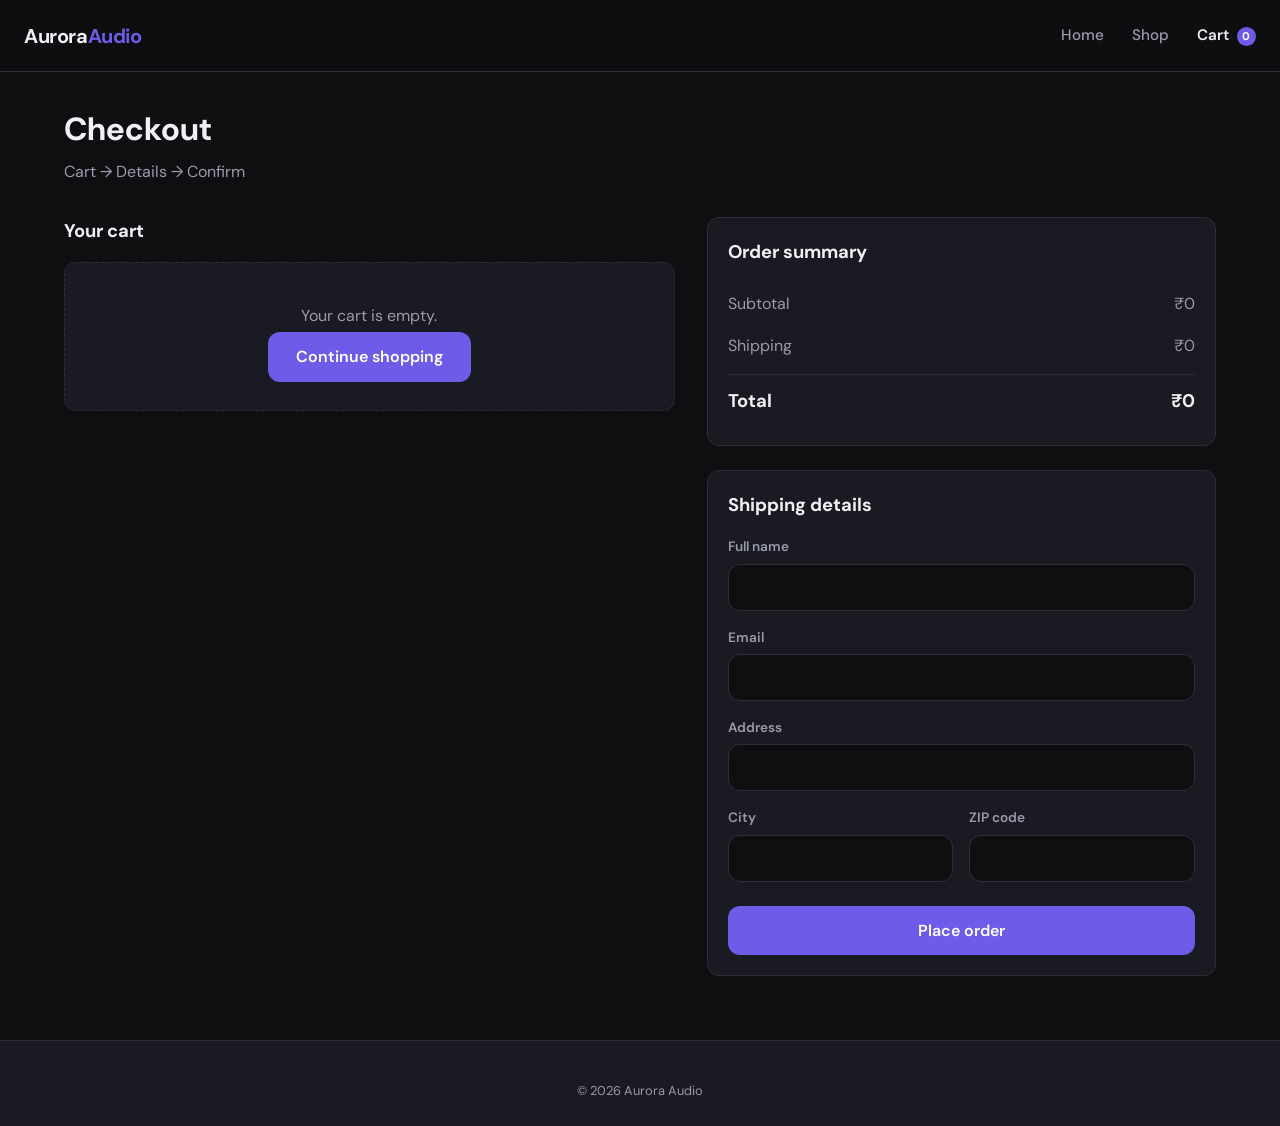
<file: checkout.html>
<!DOCTYPE html>
<html lang="en">
<head>
  <meta charset="UTF-8" />
  <meta name="viewport" content="width=device-width, initial-scale=1.0" />
  <meta name="description" content="Checkout — Aurora Audio" />
  <title>Checkout | Aurora Audio</title>
  <link rel="stylesheet" href="styles.css" />
  <link rel="preconnect" href="https://fonts.googleapis.com" />
  <link rel="preconnect" href="https://fonts.gstatic.com" crossorigin />
  <link href="https://fonts.googleapis.com/css2?family=DM+Sans:ital,opsz,wght@0,9..40,400;0,9..40,500;0,9..40,600;0,9..40,700&display=swap" rel="stylesheet" />
</head>
<body data-page="checkout">
  <header class="site-header">
    <a href="index.html" class="logo">Aurora<span>Audio</span></a>
    <nav class="main-nav" aria-label="Main navigation">
      <a href="index.html">Home</a>
      <a href="index.html#shop">Shop</a>
      <a href="checkout.html" class="active nav-cart">
        Cart
        <span class="header-cart-count" id="header-cart-count" hidden>0</span>
      </a>
    </nav>
    <button class="menu-toggle" aria-label="Open menu" aria-expanded="false">
      <span></span><span></span><span></span>
    </button>
  </header>

  <main class="checkout-page">
    <h1>Checkout</h1>
    <p class="checkout-steps">Cart → Details → Confirm</p>

    <div class="checkout-layout">
      <section class="checkout-cart" aria-labelledby="cart-heading">
        <h2 id="cart-heading">Your cart</h2>
        <div id="cart-empty" class="cart-empty" hidden>
          <p>Your cart is empty.</p>
          <a href="index.html#shop" class="btn btn-primary">Continue shopping</a>
        </div>
        <ul class="cart-items" id="cart-items"></ul>
      </section>

      <aside class="checkout-sidebar">
        <div class="order-summary">
          <h2>Order summary</h2>
          <div class="summary-row">
            <span>Subtotal</span>
            <span id="summary-subtotal">$0.00</span>
          </div>
          <div class="summary-row">
            <span>Shipping</span>
            <span id="summary-shipping">$0.00</span>
          </div>
          <div class="summary-row summary-total">
            <span>Total</span>
            <span id="summary-total">$0.00</span>
          </div>
        </div>

        <form class="checkout-form" id="checkout-form">
          <h2>Shipping details</h2>
          <div class="form-row">
            <label for="full-name">Full name</label>
            <input type="text" id="full-name" name="fullName" required autocomplete="name" />
          </div>
          <div class="form-row">
            <label for="email">Email</label>
            <input type="email" id="checkout-email" name="email" required autocomplete="email" />
          </div>
          <div class="form-row">
            <label for="address">Address</label>
            <input type="text" id="address" name="address" required autocomplete="street-address" />
          </div>
          <div class="form-row two-col">
            <div>
              <label for="city">City</label>
              <input type="text" id="city" name="city" required />
            </div>
            <div>
              <label for="zip">ZIP code</label>
              <input type="text" id="zip" name="zip" required pattern="[0-9A-Za-z\s-]{3,12}" />
            </div>
          </div>
          <button type="submit" class="btn btn-primary btn-block" id="place-order" disabled>
            Place order
          </button>
        </form>
      </aside>
    </div>

    <section id="order-success" class="order-success" hidden>
      <div class="success-card">
        <span class="success-icon" aria-hidden="true">✓</span>
        <h2>Order placed!</h2>
        <p id="success-message">Thank you for your purchase.</p>
        <a href="index.html" class="btn btn-primary">Back to home</a>
      </div>
    </section>
  </main>

  <footer class="site-footer">
    <p class="copyright">© 2026 Aurora Audio</p>
  </footer>

  <div id="toast" class="toast" role="status" aria-live="polite" hidden></div>

  <script src="js/products.js"></script>
  <script src="js/cart.js"></script>
  <script src="js/common.js"></script>
  <script src="js/checkout-page.js"></script>
</body>
</html>
</file>
<file: styles.css>
/* ===== Variables & reset ===== */
:root {
  --color-bg: #0f0f12;
  --color-surface: #1a1a22;
  --color-surface-2: #24242f;
  --color-text: #f0f0f5;
  --color-muted: #9a9aad;
  --color-accent: #6c5ce7;
  --color-accent-hover: #7f70f0;
  --color-success: #00b894;
  --color-border: #2e2e3a;
  --font: "DM Sans", system-ui, sans-serif;
  --radius: 12px;
  --radius-lg: 20px;
  --shadow: 0 8px 32px rgba(0, 0, 0, 0.35);
  --header-h: 72px;
  --max-width: 1200px;
}

*,
*::before,
*::after {
  box-sizing: border-box;
  margin: 0;
  padding: 0;
}

html {
  scroll-behavior: smooth;
}

body {
  font-family: var(--font);
  background: var(--color-bg);
  color: var(--color-text);
  line-height: 1.6;
  min-height: 100vh;
}

img {
  max-width: 100%;
  height: auto;
  display: block;
}

a {
  color: var(--color-accent);
  text-decoration: none;
  transition: color 0.2s;
}

a:hover {
  color: var(--color-accent-hover);
}

.visually-hidden {
  position: absolute;
  width: 1px;
  height: 1px;
  padding: 0;
  margin: -1px;
  overflow: hidden;
  clip: rect(0, 0, 0, 0);
  border: 0;
}

/* ===== Header ===== */
.site-header {
  position: sticky;
  top: 0;
  z-index: 100;
  display: flex;
  align-items: center;
  justify-content: space-between;
  padding: 1rem 1.5rem;
  background: rgba(15, 15, 18, 0.9);
  backdrop-filter: blur(12px);
  border-bottom: 1px solid var(--color-border);
  height: var(--header-h);
}

.logo {
  font-size: 1.25rem;
  font-weight: 700;
  color: var(--color-text);
  letter-spacing: -0.02em;
}

.logo span {
  color: var(--color-accent);
}

.main-nav {
  display: flex;
  gap: 1.75rem;
  align-items: center;
}

.main-nav a {
  color: var(--color-muted);
  font-size: 0.95rem;
  font-weight: 500;
}

.main-nav a:hover,
.main-nav a.active,
.main-nav a.nav-cta {
  color: var(--color-text);
}

.main-nav a.active {
  font-weight: 600;
}

.nav-cart,
.header-cart-count {
  position: relative;
}

.header-cart-count {
  display: inline-flex;
  align-items: center;
  justify-content: center;
  min-width: 1.2rem;
  height: 1.2rem;
  padding: 0 0.3rem;
  margin-left: 0.25rem;
  font-size: 0.7rem;
  font-weight: 700;
  background: var(--color-accent);
  color: #fff;
  border-radius: 999px;
  vertical-align: middle;
}

.main-nav .nav-cta {
  padding: 0.5rem 1rem;
  background: var(--color-surface-2);
  border-radius: var(--radius);
  border: 1px solid var(--color-border);
}

.menu-toggle {
  display: none;
  flex-direction: column;
  gap: 5px;
  background: none;
  border: none;
  cursor: pointer;
  padding: 4px;
}

.menu-toggle span {
  display: block;
  width: 24px;
  height: 2px;
  background: var(--color-text);
  border-radius: 2px;
  transition: transform 0.2s, opacity 0.2s;
}

/* ===== Home hero ===== */
.home-hero {
  max-width: var(--max-width);
  margin: 0 auto;
  padding: 4rem 1.5rem 3rem;
  text-align: center;
}

.hero-eyebrow {
  font-size: 0.85rem;
  font-weight: 600;
  color: var(--color-success);
  text-transform: uppercase;
  letter-spacing: 0.08em;
  margin-bottom: 1rem;
}

.home-hero h1 {
  font-size: clamp(2rem, 5vw, 3rem);
  font-weight: 700;
  letter-spacing: -0.03em;
  line-height: 1.15;
  margin-bottom: 1rem;
}

.hero-lead {
  color: var(--color-muted);
  font-size: 1.15rem;
  max-width: 52ch;
  margin: 0 auto 2rem;
}

/* ===== Shop grid ===== */
.shop-section {
  max-width: var(--max-width);
  margin: 0 auto;
  padding: 2rem 1.5rem 4rem;
}

.section-head {
  margin-bottom: 2rem;
}

.section-head h2 {
  font-size: 1.75rem;
  margin-bottom: 0.35rem;
}

.section-head p {
  color: var(--color-muted);
}

.product-grid {
  display: grid;
  grid-template-columns: repeat(3, 1fr);
  gap: 1.5rem;
}

.product-card {
  background: var(--color-surface);
  border: 1px solid var(--color-border);
  border-radius: var(--radius-lg);
  overflow: hidden;
  display: flex;
  flex-direction: column;
  transition: transform 0.2s, box-shadow 0.2s;
}

.product-card:hover {
  transform: translateY(-4px);
  box-shadow: var(--shadow);
}

.card-image-link {
  position: relative;
  display: block;
  aspect-ratio: 1;
  overflow: hidden;
}

.card-image-link img {
  width: 100%;
  height: 100%;
  object-fit: cover;
}

.card-badge {
  position: absolute;
  top: 0.75rem;
  left: 0.75rem;
  font-size: 0.7rem;
  font-weight: 600;
  background: rgba(15, 15, 18, 0.85);
  color: var(--color-success);
  padding: 0.3rem 0.6rem;
  border-radius: 999px;
}

.card-body {
  padding: 1.25rem;
  display: flex;
  flex-direction: column;
  flex: 1;
}

.card-category {
  font-size: 0.75rem;
  font-weight: 600;
  text-transform: uppercase;
  letter-spacing: 0.06em;
  color: var(--color-muted);
  margin-bottom: 0.35rem;
}

.product-card h3 {
  font-size: 1.05rem;
  margin-bottom: 0.4rem;
  line-height: 1.3;
}

.product-card h3 a {
  color: var(--color-text);
}

.product-card h3 a:hover {
  color: var(--color-accent);
}

.card-rating {
  display: flex;
  align-items: center;
  gap: 0.4rem;
  margin-bottom: 0.4rem;
  font-size: 0.82rem;
}

.card-rating .stars {
  color: #fdcb6e;
  letter-spacing: 1px;
}

.card-rating-text {
  color: var(--color-muted);
}

.card-desc {
  font-size: 0.88rem;
  color: var(--color-muted);
  margin-bottom: 0.75rem;
  flex: 1;
}

.card-price {
  display: flex;
  align-items: baseline;
  gap: 0.5rem;
  margin-bottom: 1rem;
}

.card-price .price {
  font-size: 1.2rem;
  font-weight: 700;
}

.card-qty-row {
  display: flex;
  flex-wrap: wrap;
  gap: 0.6rem;
  align-items: center;
  margin-bottom: 0.75rem;
}

.quantity-control--sm button,
.quantity-control--sm input {
  height: 36px;
}

.quantity-control--sm button {
  width: 36px;
  font-size: 1.1rem;
}

.quantity-control--sm input {
  width: 44px;
  font-size: 0.9rem;
}

.btn-sm {
  padding: 0.55rem 1rem;
  font-size: 0.88rem;
  flex: 1;
  min-width: 100px;
}

.card-view-link {
  font-size: 0.88rem;
  font-weight: 500;
}

.product-category {
  font-size: 0.8rem;
  font-weight: 600;
  text-transform: uppercase;
  letter-spacing: 0.06em;
  color: var(--color-muted);
  margin-bottom: 0.5rem;
}

.loading-msg,
.error-msg {
  text-align: center;
  padding: 4rem 1.5rem;
  color: var(--color-muted);
}

.error-msg a {
  font-weight: 600;
}

/* ===== Checkout ===== */
.checkout-page {
  max-width: var(--max-width);
  margin: 0 auto;
  padding: 2rem 1.5rem 4rem;
}

.checkout-page > h1 {
  font-size: 2rem;
  margin-bottom: 0.25rem;
}

.checkout-steps {
  color: var(--color-muted);
  margin-bottom: 2rem;
}

.checkout-layout {
  display: grid;
  grid-template-columns: 1.2fr 1fr;
  gap: 2rem;
  align-items: start;
}

.checkout-cart h2,
.checkout-sidebar h2 {
  font-size: 1.15rem;
  margin-bottom: 1rem;
}

.cart-empty {
  background: var(--color-surface);
  border: 1px dashed var(--color-border);
  border-radius: var(--radius);
  padding: 2.5rem;
  text-align: center;
}

.cart-empty p {
  color: var(--color-muted);
  margin-bottom: 1rem;
}

.cart-items {
  list-style: none;
  display: flex;
  flex-direction: column;
  gap: 1rem;
}

.cart-line {
  display: grid;
  grid-template-columns: 80px 1fr auto;
  gap: 1rem;
  align-items: start;
  background: var(--color-surface);
  border: 1px solid var(--color-border);
  border-radius: var(--radius);
  padding: 1rem;
}

.cart-line-img {
  width: 80px;
  height: 80px;
  object-fit: cover;
  border-radius: var(--radius);
}

.cart-line-name {
  font-weight: 600;
  color: var(--color-text);
  display: block;
  margin-bottom: 0.25rem;
}

.cart-line-name:hover {
  color: var(--color-accent);
}

.cart-line-meta {
  font-size: 0.85rem;
  color: var(--color-muted);
  display: block;
  margin-bottom: 0.6rem;
}

.cart-line-actions {
  display: flex;
  flex-wrap: wrap;
  align-items: center;
  gap: 0.75rem;
}

.cart-line-total {
  font-weight: 700;
  font-size: 1.05rem;
  white-space: nowrap;
}

.btn-text {
  background: none;
  border: none;
  color: var(--color-muted);
  font-family: inherit;
  font-size: 0.85rem;
  cursor: pointer;
  text-decoration: underline;
  padding: 0;
}

.btn-text:hover {
  color: #ff6b6b;
}

.checkout-sidebar {
  position: sticky;
  top: calc(var(--header-h) + 1rem);
}

.order-summary {
  background: var(--color-surface);
  border: 1px solid var(--color-border);
  border-radius: var(--radius);
  padding: 1.25rem;
  margin-bottom: 1.5rem;
}

.summary-row {
  display: flex;
  justify-content: space-between;
  padding: 0.5rem 0;
  color: var(--color-muted);
}

.summary-total {
  border-top: 1px solid var(--color-border);
  margin-top: 0.5rem;
  padding-top: 0.75rem;
  font-size: 1.15rem;
  font-weight: 700;
  color: var(--color-text);
}

.checkout-form {
  background: var(--color-surface);
  border: 1px solid var(--color-border);
  border-radius: var(--radius);
  padding: 1.25rem;
}

.checkout-form h2 {
  margin-bottom: 1rem;
}

.form-row {
  margin-bottom: 1rem;
}

.form-row label {
  display: block;
  font-size: 0.85rem;
  font-weight: 600;
  color: var(--color-muted);
  margin-bottom: 0.35rem;
}

.form-row input {
  width: 100%;
  padding: 0.75rem 1rem;
  border: 1px solid var(--color-border);
  border-radius: var(--radius);
  background: var(--color-bg);
  color: var(--color-text);
  font-family: inherit;
  font-size: 1rem;
}

.form-row input:focus {
  outline: none;
  border-color: var(--color-accent);
}

.form-row.two-col {
  display: grid;
  grid-template-columns: 1fr 1fr;
  gap: 1rem;
}

.btn-block {
  width: 100%;
  margin-top: 0.5rem;
}

.order-success {
  padding: 3rem 1.5rem;
}

.success-card {
  max-width: 420px;
  margin: 0 auto;
  text-align: center;
  background: var(--color-surface);
  border: 1px solid var(--color-border);
  border-radius: var(--radius-lg);
  padding: 2.5rem 2rem;
}

.success-icon {
  display: inline-flex;
  align-items: center;
  justify-content: center;
  width: 56px;
  height: 56px;
  background: rgba(0, 184, 148, 0.15);
  color: var(--color-success);
  font-size: 1.5rem;
  font-weight: 700;
  border-radius: 50%;
  margin-bottom: 1rem;
}

.success-card h2 {
  margin-bottom: 0.5rem;
}

.success-card p {
  color: var(--color-muted);
  margin-bottom: 1.5rem;
}

/* ===== Product hero ===== */
.product-hero {
  display: grid;
  grid-template-columns: 1fr 1fr;
  gap: 3rem;
  max-width: var(--max-width);
  margin: 0 auto;
  padding: 3rem 1.5rem 4rem;
  align-items: start;
}

.gallery {
  display: flex;
  flex-direction: column;
  gap: 1rem;
}

.main-image-wrap {
  background: var(--color-surface);
  border-radius: var(--radius-lg);
  overflow: hidden;
  border: 1px solid var(--color-border);
  box-shadow: var(--shadow);
  aspect-ratio: 1;
}

.main-image-wrap img {
  width: 100%;
  height: 100%;
  object-fit: cover;
  transition: opacity 0.3s ease;
}

.main-image-wrap img.fade {
  opacity: 0.4;
}

.thumbnails {
  display: flex;
  gap: 0.75rem;
  flex-wrap: wrap;
}

.thumb {
  flex: 0 0 72px;
  width: 72px;
  height: 72px;
  padding: 0;
  border: 2px solid transparent;
  border-radius: var(--radius);
  overflow: hidden;
  cursor: pointer;
  background: var(--color-surface);
  transition: border-color 0.2s, transform 0.15s;
}

.thumb:hover {
  transform: scale(1.04);
}

.thumb.active {
  border-color: var(--color-accent);
}

.thumb img {
  width: 100%;
  height: 100%;
  object-fit: cover;
}

/* ===== Product info ===== */
.product-info {
  padding-top: 0.5rem;
}

.badge {
  display: inline-block;
  font-size: 0.8rem;
  font-weight: 600;
  color: var(--color-success);
  background: rgba(0, 184, 148, 0.12);
  padding: 0.35rem 0.75rem;
  border-radius: 999px;
  margin-bottom: 1rem;
}

.product-name {
  font-size: clamp(1.75rem, 4vw, 2.5rem);
  font-weight: 700;
  letter-spacing: -0.03em;
  line-height: 1.2;
  margin-bottom: 1rem;
}

.product-rating-block {
  display: flex;
  flex-wrap: wrap;
  align-items: center;
  gap: 0.5rem 0.75rem;
  margin-bottom: 1rem;
}

.product-rating-block .stars,
.stars {
  color: #fdcb6e;
  letter-spacing: 2px;
}

.stars--lg {
  font-size: 1.1rem;
}

.rating-value {
  font-size: 1rem;
}

.rating-count {
  font-size: 0.9rem;
  color: var(--color-muted);
}

.product-description {
  color: var(--color-muted);
  font-size: 1.05rem;
  margin-bottom: 1.5rem;
  max-width: 42ch;
}

.product-page-main {
  max-width: var(--max-width);
  margin: 0 auto;
}

.product-details-section,
.product-reviews-section {
  padding: 0 1.5rem 3rem;
  max-width: var(--max-width);
  margin: 0 auto;
}

.product-details-section {
  border-top: 1px solid var(--color-border);
  padding-top: 2.5rem;
}

.product-details-section h2,
.product-reviews-section h2 {
  font-size: 1.5rem;
  margin-bottom: 1rem;
}

.product-details-section h3 {
  font-size: 1.1rem;
  margin: 1.5rem 0 0.75rem;
  color: var(--color-muted);
}

.product-long-desc {
  color: var(--color-muted);
  font-size: 1.05rem;
  line-height: 1.7;
  max-width: 72ch;
}

.product-features {
  list-style: none;
  display: grid;
  gap: 0.6rem;
  max-width: 56ch;
}

.product-features li {
  padding-left: 1.5rem;
  position: relative;
  color: var(--color-text);
}

.product-features li::before {
  content: "✓";
  position: absolute;
  left: 0;
  color: var(--color-success);
  font-weight: 700;
}

.product-reviews-section {
  padding-bottom: 4rem;
}

.product-reviews-head {
  display: flex;
  flex-wrap: wrap;
  align-items: baseline;
  justify-content: space-between;
  gap: 1rem;
  margin-bottom: 1.5rem;
}

.product-reviews-summary {
  display: flex;
  align-items: center;
  gap: 0.75rem;
  color: var(--color-muted);
  font-size: 0.95rem;
}

.product-reviews-section .review-cards {
  grid-template-columns: repeat(auto-fill, minmax(280px, 1fr));
}

.price-block {
  display: flex;
  align-items: baseline;
  gap: 0.75rem;
  margin-bottom: 1.75rem;
}

.price {
  font-size: 2rem;
  font-weight: 700;
  color: var(--color-text);
}

.price-old {
  font-size: 1.1rem;
  color: var(--color-muted);
  text-decoration: line-through;
}

.color-picker {
  margin-bottom: 1.5rem;
}

.color-picker .label {
  display: block;
  font-size: 0.85rem;
  font-weight: 600;
  color: var(--color-muted);
  margin-bottom: 0.5rem;
  text-transform: uppercase;
  letter-spacing: 0.05em;
}

.colors {
  display: flex;
  gap: 0.6rem;
  margin-bottom: 0.4rem;
}

.color-swatch {
  width: 36px;
  height: 36px;
  border-radius: 50%;
  border: 2px solid var(--color-border);
  background: var(--swatch);
  cursor: pointer;
  transition: transform 0.15s, border-color 0.2s, box-shadow 0.2s;
}

.color-swatch:hover {
  transform: scale(1.08);
}

.color-swatch.active {
  border-color: var(--color-accent);
  box-shadow: 0 0 0 3px rgba(108, 92, 231, 0.35);
}

.color-name {
  font-size: 0.9rem;
  color: var(--color-muted);
}

.quantity-row {
  margin-bottom: 1.75rem;
}

.quantity-row label {
  display: block;
  font-size: 0.85rem;
  font-weight: 600;
  color: var(--color-muted);
  margin-bottom: 0.5rem;
  text-transform: uppercase;
  letter-spacing: 0.05em;
}

.quantity-control {
  display: inline-flex;
  align-items: center;
  background: var(--color-surface);
  border: 1px solid var(--color-border);
  border-radius: var(--radius);
  overflow: hidden;
}

.quantity-control button {
  width: 44px;
  height: 44px;
  border: none;
  background: var(--color-surface-2);
  color: var(--color-text);
  font-size: 1.25rem;
  cursor: pointer;
  transition: background 0.2s;
}

.quantity-control button:hover {
  background: var(--color-border);
}

.quantity-control input {
  width: 56px;
  height: 44px;
  border: none;
  background: transparent;
  color: var(--color-text);
  font-size: 1rem;
  font-family: inherit;
  text-align: center;
  -moz-appearance: textfield;
}

.quantity-control input::-webkit-outer-spin-button,
.quantity-control input::-webkit-inner-spin-button {
  -webkit-appearance: none;
  margin: 0;
}

.cta-group {
  display: flex;
  flex-wrap: wrap;
  gap: 1rem;
  margin-bottom: 1rem;
}

.btn {
  font-family: inherit;
  font-size: 1rem;
  font-weight: 600;
  padding: 0.9rem 1.75rem;
  border-radius: var(--radius);
  border: none;
  cursor: pointer;
  transition: background 0.2s, transform 0.15s, box-shadow 0.2s;
  position: relative;
}

.btn:active {
  transform: scale(0.98);
}

.btn-primary {
  background: var(--color-accent);
  color: #fff;
  flex: 1;
  min-width: 140px;
}

.btn-primary:hover {
  background: var(--color-accent-hover);
  box-shadow: 0 4px 20px rgba(108, 92, 231, 0.4);
}

.btn-secondary {
  background: var(--color-surface-2);
  color: var(--color-text);
  border: 1px solid var(--color-border);
  flex: 1;
  min-width: 140px;
}

.btn-secondary:hover {
  border-color: var(--color-accent);
  color: var(--color-accent);
}

.cart-count {
  display: inline-flex;
  align-items: center;
  justify-content: center;
  min-width: 1.25rem;
  height: 1.25rem;
  padding: 0 0.35rem;
  margin-left: 0.35rem;
  font-size: 0.75rem;
  background: var(--color-accent);
  color: #fff;
  border-radius: 999px;
}

.learn-more {
  font-size: 0.95rem;
  font-weight: 500;
}

/* ===== Features ===== */
.features {
  max-width: var(--max-width);
  margin: 0 auto;
  padding: 3rem 1.5rem;
  border-top: 1px solid var(--color-border);
}

.features h2 {
  font-size: 1.75rem;
  margin-bottom: 2rem;
  text-align: center;
}

.feature-grid {
  list-style: none;
  display: grid;
  grid-template-columns: repeat(4, 1fr);
  gap: 1.5rem;
}

.feature-grid li {
  background: var(--color-surface);
  padding: 1.5rem;
  border-radius: var(--radius);
  border: 1px solid var(--color-border);
  text-align: center;
}

.feature-icon {
  font-size: 2rem;
  display: block;
  margin-bottom: 0.75rem;
}

.feature-grid h3 {
  font-size: 1.1rem;
  margin-bottom: 0.5rem;
}

.feature-grid p {
  font-size: 0.9rem;
  color: var(--color-muted);
}

/* ===== Reviews ===== */
.reviews {
  max-width: var(--max-width);
  margin: 0 auto;
  padding: 3rem 1.5rem;
}

.reviews h2 {
  font-size: 1.75rem;
  margin-bottom: 0.5rem;
}

.reviews-summary {
  display: flex;
  align-items: center;
  gap: 0.75rem;
  color: var(--color-muted);
  margin-bottom: 2rem;
}

.stars {
  color: #fdcb6e;
  letter-spacing: 2px;
}

.review-cards {
  display: grid;
  grid-template-columns: repeat(3, 1fr);
  gap: 1.25rem;
}

.review-card {
  background: var(--color-surface);
  padding: 1.25rem 1.5rem;
  border-radius: var(--radius);
  border: 1px solid var(--color-border);
}

.review-header {
  display: flex;
  justify-content: space-between;
  align-items: center;
  margin-bottom: 0.75rem;
}

.reviewer {
  font-weight: 600;
}

.review-stars {
  color: #fdcb6e;
  font-size: 0.85rem;
}

.review-card p {
  font-size: 0.95rem;
  color: var(--color-muted);
  font-style: italic;
}

/* ===== Newsletter ===== */
.newsletter {
  padding: 3rem 1.5rem 4rem;
}

.newsletter-inner {
  max-width: 560px;
  margin: 0 auto;
  text-align: center;
  background: linear-gradient(135deg, var(--color-surface) 0%, var(--color-surface-2) 100%);
  padding: 2.5rem 2rem;
  border-radius: var(--radius-lg);
  border: 1px solid var(--color-border);
}

.newsletter h2 {
  font-size: 1.5rem;
  margin-bottom: 0.5rem;
}

.newsletter p {
  color: var(--color-muted);
  margin-bottom: 1.5rem;
}

.newsletter-form {
  display: flex;
  flex-wrap: wrap;
  gap: 0.75rem;
  justify-content: center;
}

.newsletter-form input {
  flex: 1;
  min-width: 200px;
  padding: 0.9rem 1rem;
  border: 1px solid var(--color-border);
  border-radius: var(--radius);
  background: var(--color-bg);
  color: var(--color-text);
  font-family: inherit;
  font-size: 1rem;
}

.newsletter-form input:focus {
  outline: none;
  border-color: var(--color-accent);
}

/* ===== Footer ===== */
.site-footer {
  border-top: 1px solid var(--color-border);
  padding: 2.5rem 1.5rem 1.5rem;
  background: var(--color-surface);
}

.footer-grid {
  max-width: var(--max-width);
  margin: 0 auto 2rem;
  display: grid;
  grid-template-columns: 2fr 1fr 1fr;
  gap: 2rem;
}

.footer-grid p {
  color: var(--color-muted);
  font-size: 0.9rem;
  margin-top: 0.5rem;
}

.footer-grid h3 {
  font-size: 0.85rem;
  text-transform: uppercase;
  letter-spacing: 0.06em;
  color: var(--color-muted);
  margin-bottom: 0.75rem;
}

.footer-grid ul {
  list-style: none;
}

.footer-grid li {
  margin-bottom: 0.4rem;
}

.footer-grid a {
  color: var(--color-text);
}

.social-links {
  display: flex;
  gap: 1rem;
}

.social-links a {
  color: var(--color-muted);
  transition: color 0.2s, transform 0.15s;
}

.social-links a:hover {
  color: var(--color-accent);
  transform: translateY(-2px);
}

.copyright {
  text-align: center;
  font-size: 0.8rem;
  color: var(--color-muted);
  max-width: var(--max-width);
  margin: 0 auto;
}

/* ===== Toast ===== */
.toast {
  position: fixed;
  bottom: 1.5rem;
  left: 50%;
  transform: translateX(-50%) translateY(100px);
  background: var(--color-surface-2);
  color: var(--color-text);
  padding: 0.9rem 1.5rem;
  border-radius: var(--radius);
  border: 1px solid var(--color-border);
  box-shadow: var(--shadow);
  font-weight: 500;
  z-index: 200;
  opacity: 0;
  transition: transform 0.35s ease, opacity 0.35s ease;
  pointer-events: none;
}

.toast.show {
  transform: translateX(-50%) translateY(0);
  opacity: 1;
}

.btn-secondary.pulse {
  animation: cart-pulse 0.4s ease;
}

@keyframes cart-pulse {
  0% { transform: scale(1); }
  50% { transform: scale(1.03); box-shadow: 0 0 0 4px rgba(108, 92, 231, 0.25); }
  100% { transform: scale(1); }
}

/* ===== Mobile nav open ===== */
.site-header.nav-open .main-nav {
  display: flex;
}

.site-header.nav-open .menu-toggle span:nth-child(1) {
  transform: rotate(45deg) translate(5px, 5px);
}

.site-header.nav-open .menu-toggle span:nth-child(2) {
  opacity: 0;
}

.site-header.nav-open .menu-toggle span:nth-child(3) {
  transform: rotate(-45deg) translate(5px, -5px);
}

/* ===== Responsive ===== */
@media (max-width: 900px) {
  .product-grid {
    grid-template-columns: repeat(2, 1fr);
  }

  .checkout-layout {
    grid-template-columns: 1fr;
  }

  .checkout-sidebar {
    position: static;
  }

  .product-hero {
    grid-template-columns: 1fr;
    gap: 2rem;
    padding-top: 2rem;
  }

  .feature-grid {
    grid-template-columns: repeat(2, 1fr);
  }

  .review-cards {
    grid-template-columns: 1fr;
  }

  .footer-grid {
    grid-template-columns: 1fr 1fr;
  }
}

@media (max-width: 640px) {
  .product-grid {
    grid-template-columns: 1fr;
  }

  .cart-line {
    grid-template-columns: 64px 1fr;
  }

  .cart-line-total {
    grid-column: 2;
    justify-self: start;
    margin-top: 0.25rem;
  }

  .form-row.two-col {
    grid-template-columns: 1fr;
  }

  .main-nav {
    display: none;
    position: absolute;
    top: var(--header-h);
    left: 0;
    right: 0;
    flex-direction: column;
    background: var(--color-surface);
    padding: 1rem 1.5rem 1.5rem;
    border-bottom: 1px solid var(--color-border);
    gap: 0.5rem;
  }

  .main-nav a {
    padding: 0.6rem 0;
    width: 100%;
  }

  .menu-toggle {
    display: flex;
  }

  .cta-group {
    flex-direction: column;
  }

  .btn {
    width: 100%;
  }

  .feature-grid {
    grid-template-columns: 1fr;
  }

  .footer-grid {
    grid-template-columns: 1fr;
    text-align: center;
  }

  .social-links {
    justify-content: center;
  }

  .newsletter-form {
    flex-direction: column;
  }

  .newsletter-form .btn {
    width: 100%;
  }
}
</file>
